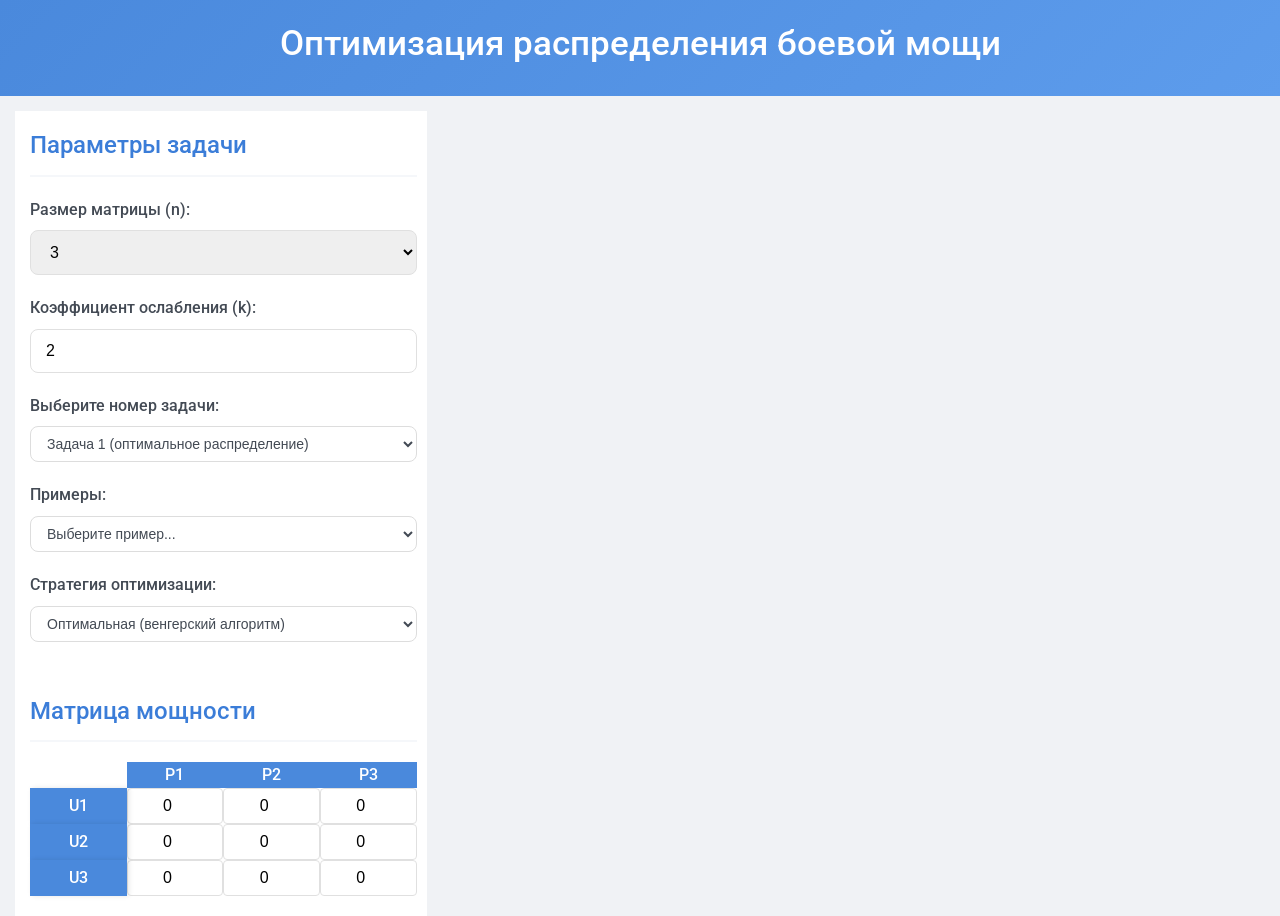
<file: index.html>
<!DOCTYPE html>
<html lang="ru">
<head>
    <meta charset="UTF-8">
    <meta name="viewport" content="width=device-width, initial-scale=1.0">
    <title>Оптимизация распределения боевой мощи</title>
    <link rel="stylesheet" href="https://fonts.googleapis.com/css2?family=Roboto:wght@300;400;500;700&display=swap">
    <script src="https://cdn.plot.ly/plotly-latest.min.js"></script>
    <style>
        :root {
            --primary: #4a89dc;
            --primary-light: #5d9cec;
            --primary-dark: #3b7dd8;
            --secondary: #a0d468;
            --accent: #ed5565;
            --dark: #434a54;
            --light: #f5f7fa;
            --white: #ffffff;
            --shadow-sm: 0 2px 10px rgba(0, 0, 0, 0.08);
            --shadow-md: 0 4px 20px rgba(0, 0, 0, 0.12);
            --radius-sm: 8px;
            --radius-md: 12px;
            --radius-lg: 16px;
        }
    
        * {
            box-sizing: border-box;
            margin: 0;
            padding: 0;
        }
    
        body {
            font-family: 'Roboto', sans-serif;
            height: 100vh;
            overflow: hidden;
            background-color: #f0f2f5;
            color: var(--dark);
            line-height: 1.6;
            padding: 0; /* Убираем padding */
            margin: 0;  /* Убираем margin */
        }

        #app-container {
            display: flex;
            height: 100vh;
            overflow: hidden;
            }
    
        .container {
            max-width: 100%; /* Убираем ограничение по ширине */
            margin: 0;       /* Убираем автоматические отступы */
            border-radius: 0; /* Убираем скругление углов */
            box-shadow: none; /* Убираем тень */
            height: 100vh;
        }
    
        /* Новые стили для обработки больших матриц */
        .matrix-scroll-container {
            max-width: 100%;
            overflow-x: auto;
            margin-bottom: 20px;
            border-radius: var(--radius-sm);
            box-shadow: var(--shadow-sm);
        }
    
        .fixed-header {
            position: sticky;
            top: 0;
            background-color: var(--primary);
            color: white;
            z-index: 10;
        }
    
        .fixed-first-column {
            position: sticky;
            left: 0;
            background-color: var(--white);
            z-index: 5;
            box-shadow: 2px 0 5px rgba(0,0,0,0.1);
        }
    
        .results-scroll-container {
            max-height: 600px;
            overflow-y: auto;
            margin-top: 20px;
            border-radius: var(--radius-sm);
        }
    
        /* Стили для таблиц с большими матрицами */
        .matrix-table,
        .schedule-table {
            max-height: 600px; /* Увеличиваем максимальную высоту таблиц */
            overflow-y: auto;
        }
    
        @media (max-width: 768px) {
            .matrix-table {
                font-size: 0.75rem;
            }
    
            .matrix-table th,
            .matrix-table td {
                padding: 6px;
                min-width: 35px;
            }
        }

        /* Адаптивность */
        @media (max-width: 1200px) {
            .input-section { width: 45%; }
            .results-section { width: 55%; }
        }
    
        header {
            background: linear-gradient(135deg, var(--primary), var(--primary-light));
            color: var(--white);
            padding: 15px 0;
            text-align: center;
        }
    
        h1 {
            font-size: 2.2rem;
            font-weight: 500;
            margin-bottom: 10px;
        }
    
        .subtitle {
            font-size: 1.1rem;
            opacity: 0.9;
            font-weight: 300;
        }
    
        .main-content {
            padding: 15px; /* Уменьшаем отступы */
            display: grid;
            grid-template-columns: 1fr 2fr;
            gap: 15px; /* Уменьшаем промежуток между колонками */
            height: calc(100vh - 80px); /* Учитываем высоту header */
        }
    
        @media (max-width: 900px) {
            .main-content {
                grid-template-columns: 1fr;
            }
        }
    
        /* Обновленные стили для контейнера ввода */
        .input-section {
            width: 100%;
            height: calc(100vh - 95px); /* Учитываем высоту header */
            display: flex;
            flex-direction: column;
            overflow-y: auto;
            overflow-x: hidden;
            background: white;
            padding: 15px;
            padding-right: 10px;
        }

         /* Фиксируем кнопки внизу */
        .buttons-container {
            position: sticky;
            bottom: 0;
            background: white;
            padding: 15px 0;
            margin-top: auto; /* Прижимаем к низу */
            box-shadow: 0 -5px 10px rgba(0,0,0,0.05);
            z-index: 10;
        }

        /* Улучшаем скроллбар */
        .input-section::-webkit-scrollbar {
                width: 8px;
            }

        .input-section::-webkit-scrollbar-track {
            background: #f1f1f1;
            border-radius: 4px;
        }

        .input-section::-webkit-scrollbar-thumb {
            background: #c1c1c1;
            border-radius: 4px;
        }

        .input-section::-webkit-scrollbar-thumb:hover {
            background: #a8a8a8;
        }

        .results-section {
            width: 100%;
            display: flex;
            flex-direction: column;
            overflow-y: auto;
            overflow-x: hidden;
            background: white;
            padding: 15px;
            padding-right: 10px;
            }
                
        h2 {
            font-size: 1.5rem;
            font-weight: 500;
            color: var(--primary-dark);
            margin-bottom: 20px;
            padding-bottom: 10px;
            border-bottom: 2px solid var(--light);
        }
    
        .form-group {
            margin-bottom: 20px;
        }
    
        label {
            display: block;
            font-weight: 500;
            margin-bottom: 8px;
            color: var(--dark);
        }
    
        input, select {
            width: 100%;
            padding: 12px 15px;
            border: 1px solid #e0e0e0;
            border-radius: var(--radius-sm);
            font-size: 1rem;
            transition: all 0.3s ease;
        }
    
        input:focus, select:focus {
            outline: none;
            border-color: var(--primary);
            box-shadow: 0 0 0 3px rgba(74, 137, 220, 0.2);
        }
    
        /* Оптимизация таблицы */
        .matrix-table {
            table-layout: fixed;
            min-width: 100%;
        }
    
        .matrix-table {
            width: 100%;
            border-collapse: separate;
            border-spacing: 0;
            margin-bottom: 20px;
        }
    
        .matrix-table th, 
        .matrix-table td {
            min-width: 50px;
            max-width: 80px;
            overflow: hidden;
            text-overflow: ellipsis;
        }
    
        .matrix-table th {
            background-color: var(--primary);
            color: var(--white);
            font-weight: 500;
        }
    
        .matrix-table td {
            background-color: var(--white);
        }
    
        .matrix-table input {
            width: 100%; /* Заполняем всю ячейку */
            box-sizing: border-box;
            padding: 8px;
            text-align: center;
            border: 1px solid #e0e0e0;
            border-radius: 4px;
        }
        /* Контейнер для больших матриц */
        .matrix-scroll-wrapper {
            max-height: 40vh;
            overflow: auto;
            margin: 15px 0;
            border: 1px solid #eee;
            }
    
        .buttons {
            display: flex;
            gap: 15px;
            margin-top: 20px;
        }
    
        button {
            padding: 12px 24px;
            border: none;
            border-radius: var(--radius-sm);
            font-size: 1rem;
            font-weight: 500;
            cursor: pointer;
            transition: all 0.3s ease;
            flex: 1;
        }
    
        .btn-primary {
            background-color: var(--primary);
            color: var(--white);
        }
    
        .btn-primary:hover {
            background-color: var(--primary-dark);
            transform: translateY(-2px);
            box-shadow: var(--shadow-sm);
        }
    
        .btn-secondary {
            background-color: var(--light);
            color: var(--dark);
        }
    
        .btn-secondary:hover {
            background-color: #e6e9ed;
            transform: translateY(-2px);
            box-shadow: var(--shadow-sm);
        }
    
        /* Results Section */
        .results-container {
            display: none;
        }
    
        .stats-grid {
            display: grid;
            grid-template-columns: repeat(auto-fit, minmax(250px, 1fr));
            gap: 15px;
            margin-bottom: 25px;
            width: 100%;
        }
    
        .stat-card {
            background-color: var(--white);
            border-radius: var(--radius-sm);
            padding: 20px;
            box-shadow: var(--shadow-sm);
            text-align: center;
            min-width: 200px;
            height: 100%;
            display: flex;
            flex-direction: column;
            justify-content: space-between;
            align-items: center;
        }
    
        .stat-value {
            font-size: clamp(1.5rem, 4vw, 2rem);
            font-weight: 700;
            color: var(--primary);
            margin: 10px 0;
        }
    
        .stat-label {
            font-size: clamp(0.8rem, 2vw, 0.9rem);
            color: #777;
            margin-bottom: 5px;
        }
    
        .badge {
            display: inline-block;
            padding: 4px 8px;
            border-radius: 4px;
            font-size: clamp(0.7rem, 1.5vw, 0.8rem);
            font-weight: 500;
            white-space: nowrap;
        }
    
        .badge-primary {
            background-color: var(--primary);
            color: white;
        }
    
        .badge-success {
            background-color: var(--secondary);
            color: white;
        }
    
        .badge-danger {
            background-color: var(--accent);
            color: white;
        }
    
        @media (max-width: 768px) {
            .stats-grid {
                grid-template-columns: repeat(auto-fit, minmax(200px, 1fr));
            }
        }
    
        @media (max-width: 480px) {
            .stats-grid {
                grid-template-columns: 1fr;
            }
    
            .stat-card {
                min-width: 100%;
            }
        }
    
        .viz-container {
            margin-top: 25px;
        }
    
        .plot-container {
            height: 300px;
            margin-bottom: 20px;
            border-radius: var(--radius-sm);
            overflow: hidden;
            box-shadow: var(--shadow-sm);
        }
    
        .schedule-table {
            width: 100%;
            border-collapse: collapse;
            margin-top: 20px;
        }
    
        .schedule-table th, .schedule-table td {
            padding: 12px;
            text-align: left;
            border-bottom: 1px solid #e0e0e0;
        }
    
        .schedule-table th {
            background-color: var(--light);
            font-weight: 500;
        }
    
        .schedule-table tr:hover td {
            background-color: rgba(74, 137, 220, 0.05);
        }
    
        /* Loading overlay */
        .loading-overlay {
            position: fixed;
            top: 0;
            left: 0;
            width: 100%;
            height: 100%;
            background-color: rgba(255, 255, 255, 0.8);
            display: flex;
            justify-content: center;
            align-items: center;
            z-index: 1000;
            display: none;
        }
    
        .loading-content {
            text-align: center;
        }
    
        .spinner {
            border: 5px solid rgba(74, 137, 220, 0.2);
            border-top: 5px solid var(--primary);
            border-radius: 50%;
            width: 50px;
            height: 50px;
            animation: spin 1s linear infinite;
            margin: 0 auto 20px;
        }
    
        @keyframes spin {
            0% { transform: rotate(0deg); }
            100% { transform: rotate(360deg); }
        }
    
        /* Добавляем стили для адаптивности результатов */
        @media (max-width: 1200px) {
            .main-content {
                grid-template-columns: 1fr;
            }
    
            .results-section {
                margin-top: 30px;
            }
        }
    
        @media (max-width: 768px) {
            .plot-container {
                height: 250px;
            }
        }

        @media (max-width: 768px) {
        #app-container { flex-direction: column; }
        .input-section, .results-section {
                width: 100%;
                height: auto;
                max-height: 50vh;
        }
    }   
        /* Стили для выпадающего списка */
        select.form-control {
            width: 100%;
            padding: 8px 12px;
            border: 1px solid #ddd;
            border-radius: var(--radius-sm);
            background-color: white;
            font-size: 14px;
            color: var(--dark);
            cursor: pointer;
            transition: border-color 0.2s, box-shadow 0.2s;
        }
    
        select.form-control:hover {
            border-color: var(--primary-light);
        }
    
        select.form-control:focus {
            border-color: var(--primary);
            box-shadow: 0 0 0 2px rgba(74, 137, 220, 0.1);
            outline: none;
        }
    
        /* Стили для групп в выпадающем списке */
        optgroup {
            font-weight: 600;
            color: var(--primary);
            background-color: var(--light);
            padding: 8px;
        }
    
        option {
            padding: 8px;
            color: var(--dark);
            background-color: white;
        }
    
        option:hover {
            background-color: var(--light);
        }
    </style>     
</head>
<body>
    <div class="container">
        <header>
            <h1>Оптимизация распределения боевой мощи</h1>
        </header>

        <div class="main-content">
            <div class="input-section">
                <h2>Параметры задачи</h2>
                
                <div class="form-group">
                    <label for="matrix-size">Размер матрицы (n):</label>
                    <select id="matrix-size" onchange="resizeMatrix()">
                        <option value="2">2</option>
                        <option value="3" selected>3</option>
                        <option value="4">4</option>
                        <option value="5">5</option>
                        <option value="6">6</option>
                        <option value="7">7</option>
                        <option value="8">8</option>
                        <option value="9">9</option>
                        <option value="10">10</option>
                    </select>
                </div>
                
                <div class="form-group">
                    <label for="k-value">Коэффициент ослабления (k):</label>
                    <input type="number" id="k-value" min="2" max="10" value="2">
                </div>

                <div class="form-group">
                    <label for="task-select">Выберите номер задачи:</label>
                    <select id="task-select" class="form-control">
                        <option value="1" selected>Задача 1 (оптимальное распределение)</option>
                        <option value="2">Задача 2 (модифицированная мощность)</option>
                        <option value="3">Задача 3 / 4 (динамическое распределение)</option>
                    </select>
                </div>
                
                <div class="form-group">
                    <label for="example-select">Примеры:</label>
                    <select id="example-select" class="form-control" onchange="loadExample()">
                        <option value="">Выберите пример...</option>
                        <optgroup label="Матрицы 2x2">
                            <option value="example2x2_1">Пример 1 (2x2) - Базовый</option>
                            <option value="example2x2_2">Пример 2 (2x2) - Повышенная мощность</option>
                        </optgroup>
                        <optgroup label="Матрицы 3x3">
                            <option value="example3x3_1">Пример 3 (3x3) из пособия</option>
                            <option value="example3x3_2">Пример 4 (3x3) - Асимметричный</option>
                        </optgroup>
                        <optgroup label="Матрицы 4x4">
                            <option value="example4x4_1">Пример 5 (4x4) - Симметричный</option>
                            <option value="example4x4_2">Пример 6 (4x4) - Циклический</option>
                        </optgroup>
                        <optgroup label="Матрицы 5x5">
                            <option value="example5x5_1">Пример 7 (5x5) - Циклический</option>
                            <option value="example5x5_2">Пример 8 (5x5) - Разные значения</option>
                        </optgroup>
                        <optgroup label="Матрицы 6x6">
                            <option value="example6x6_1">Пример 9 (6x6) - Сбалансированный</option>
                            <option value="example6x6_2">Пример 10 (6x6) - Высокая мощность</option>
                        </optgroup>
                        <optgroup label="Матрицы 10x10">
                            <option value="example10x10">Пример 12 (10x10) - Большая матрица</option>
                        </optgroup>
                    </select>
                </div>

                <div class="form-group">
                    <label for="strategy-select">Стратегия оптимизации:</label>
                    <select id="strategy-select" class="form-control">
                        <option value="optimal" selected>Оптимальная (венгерский алгоритм)</option>
                        <option value="greedy">Жадная стратегия</option>
                        <option value="quasi">Квазиоптимальная стратегия</option>
                    </select>
                </div>

                <h2 style="margin-top: 30px;">Матрица мощности</h2>
                <div class="matrix-container">
                    <table class="matrix-table" id="matrix-table">
                        <!-- Матрица будет сгенерирована JavaScript -->
                    </table>
                    
                    <div class="buttons">
                        <button class="btn-primary" onclick="calculate()">Рассчитать</button>
                        <button class="btn-secondary" onclick="clearMatrix()">Очистить</button>
                        <button class="btn-tertiary" onclick="compareStrategies()">Сравнить стратегии</button> <!--!!!-->
                    </div>
                </div>
            </div>

            <div class="results-section" id="results-section" style="display: none;">
                <h2>Результаты оптимизации</h2>
                
                <div class="stats-grid">
                    <div class="stat-card">
                        <div class="stat-label">Исходная мощность вражеских отрядов</div>
                        <div class="stat-value" id="initial-power">0</div>
                        <div class="badge badge-primary">Суммарный показатель</div>
                    </div>
                    
                    <div class="stat-card">
                        <div class="stat-label">Итоговая мощность после атаки</div>
                        <div class="stat-value" id="final-power">0</div>
                        <div class="badge badge-success">После оптимизации</div>
                    </div>
                    
                    <div class="stat-card">
                        <div class="stat-label">Эффективность</div>
                        <div class="stat-value" id="efficiency">0%</div>
                        <div class="badge badge-danger">Снижение мощности</div>
                    </div>
                </div>

                <div class="viz-container">
                    <h3>Матрица боевой мощи</h3>
                    <div class="plot-container" id="matrix-plot"></div>
                </div>
            </div>
        </div>
    </div>
    
    <div id="loading" class="loading-overlay">
        <div class="loading-content">
            <div class="spinner"></div>
            <p>Выполняется расчет...</p>
        </div>
    </div>
    
    <script>
        function updatePlotLayout() {
            const plots = ['matrix-plot'];
            plots.forEach(id => {
                Plotly.relayout(id, {
                    autosize: true,
                    margin: {
                        l: 50,
                        r: 30,
                        b: 50,
                        t: 30,
                        pad: 4
                    }
                });
            });

            // Adjust the height of the results section based on the size of the content
            const resultsSection = document.getElementById('results-section');
            const resultHeight = resultsSection.scrollHeight;
            resultsSection.style.maxHeight = `${Math.min(resultHeight, 700)}px`;
        }

        window.addEventListener('resize', updatePlotLayout);

        function initMatrix() {
            const size = parseInt(document.getElementById('matrix-size').value);
            const table = document.getElementById('matrix-table');
            table.innerHTML = '';
    
            // Добавляем класс для скролла при больших матрицах
            if (size > 6) {
                table.parentElement.classList.add('matrix-scroll-container');
            } else {
                table.parentElement.classList.remove('matrix-scroll-container');
            }
    
            let headerRow = table.insertRow();
            headerRow.insertCell();
            for (let j = 0; j < size; j++) {
                const th = document.createElement('th');
                th.textContent = `P${j+1}`;
                th.classList.add('fixed-header');
                headerRow.appendChild(th);
            }
    
            for (let i = 0; i < size; i++) {
                const row = table.insertRow();
                const th = document.createElement('th');
                th.textContent = `U${i+1}`;
                th.classList.add('fixed-first-column');
                row.appendChild(th);
        
                for (let j = 0; j < size; j++) {
                    const cell = row.insertCell();
                    const input = document.createElement('input');
                    input.type = 'number';
                    input.min = '0';
                    input.max = '100';
                    input.value = '0';
                    input.dataset.row = i;
                    input.dataset.col = j;
                    cell.appendChild(input);
                }
            }
        }
        
        function resizeMatrix() {
            initMatrix();
            document.getElementById('results-section').style.display = 'none';
        }
        
        function clearMatrix() {
            const inputs = document.querySelectorAll('#matrix-table input');
            inputs.forEach(input => input.value = '1');
            document.getElementById('k-value').value = '2';
            document.getElementById('example-select').value = '';
            document.getElementById('results-section').style.display = 'none';
            document.getElementById('performance-body').innerHTML = '';
        }
        
        function loadExample() {
            const examples = {
                'example2x2_1': {
                    matrix: [[3, 6], [5, 2]],
                    k: 2
                },
                'example2x2_2': {
                    matrix: [[7, 4], [3, 8]],
                    k: 3
                },
                'example3x3_1': {
                    matrix: [[5, 4, 2], [4, 5, 4], [2, 4, 5]],
                    k: 2
                },
                'example3x3_2': {
                    matrix: [[6, 3, 5], [2, 7, 4], [4, 5, 3]],
                    k: 2
                },
                'example4x4_1': {
                    matrix: [[3, 5, 2, 4], [4, 2, 5, 3], [5, 3, 4, 2], [2, 4, 3, 5]],
                    k: 3
                },
                'example4x4_2': {
                    matrix: [[4, 2, 6, 3], [3, 4, 2, 6], [6, 3, 4, 2], [2, 6, 3, 4]],
                    k: 2
                },
                'example5x5_1': {
                    matrix: [
                        [4, 2, 5, 3, 1],
                        [2, 5, 3, 1, 4],
                        [5, 3, 1, 4, 2],
                        [3, 1, 4, 2, 5],
                        [1, 4, 2, 5, 3]
                    ],
                    k: 2
                },
                'example5x5_2': {
                    matrix: [
                        [6, 3, 4, 2, 5],
                        [4, 5, 2, 6, 3],
                        [2, 6, 5, 3, 4],
                        [5, 2, 3, 4, 6],
                        [3, 4, 6, 5, 2]
                    ],
                    k: 3
                },
                'example6x6_1': {
                    matrix: [
                        [5, 3, 4, 6, 2, 1],
                        [2, 6, 3, 1, 5, 4],
                        [4, 1, 5, 2, 3, 6],
                        [3, 5, 1, 4, 6, 2],
                        [6, 2, 4, 3, 1, 5],
                        [1, 4, 6, 5, 2, 3]
                    ],
                    k: 2
                },
                'example6x6_2': {
                    matrix: [
                        [8, 4, 6, 3, 7, 5],
                        [5, 7, 3, 8, 4, 6],
                        [6, 3, 7, 5, 8, 4],
                        [4, 8, 5, 6, 3, 7],
                        [7, 5, 4, 8, 6, 3],
                        [3, 6, 8, 4, 5, 7]
                    ],
                    k: 3
                },
                'example10x10': {
                    matrix: [
                        [5, 3, 7, 2, 8, 4, 6, 1, 9, 2],
                        [2, 8, 4, 6, 1, 9, 3, 7, 5, 3],
                        [7, 5, 9, 3, 6, 2, 8, 4, 1, 6],
                        [4, 6, 2, 8, 5, 7, 1, 9, 3, 4],
                        [9, 1, 6, 4, 7, 3, 5, 2, 8, 5],
                        [3, 7, 1, 9, 4, 8, 2, 6, 4, 7],
                        [8, 4, 5, 1, 9, 6, 7, 3, 2, 8],
                        [6, 2, 8, 5, 3, 1, 9, 5, 7, 1],
                        [1, 9, 3, 7, 2, 5, 4, 8, 6, 9],
                        [5, 3, 7, 2, 8, 4, 6, 1, 9, 2]
                    ],
                    k: 2
                }
            };
            
            const exampleKey = document.getElementById('example-select').value;
            if (!exampleKey) return;
            
            const example = examples[exampleKey];
            if (!example) {
                console.error('Пример не найден:', exampleKey);
                return;
            }

            // Обновляем размер матрицы и коэффициент k
            document.getElementById('matrix-size').value = example.matrix.length;
            document.getElementById('k-value').value = example.k;
            
            // Пересоздаем матрицу с новым размером
            initMatrix();
            
            // Заполняем значения из примера
            example.matrix.forEach((row, i) => {
                row.forEach((val, j) => {
                    const input = document.querySelector(`input[data-row="${i}"][data-col="${j}"]`);
                    if (input) {
                        input.value = val;
                    }
                });
            });

            // Скрываем результаты при загрузке нового примера
            document.getElementById('results-section').style.display = 'none';
        }

        function calculate() {
            const size = parseInt(document.getElementById('matrix-size').value);
            const k = parseFloat(document.getElementById('k-value').value);
            const strategy = document.getElementById('strategy-select').value;  // Добавлено получение стратегии
    
            const matrix = [];
            for (let i = 0; i < size; i++) {
                const row = [];
                for (let j = 0; j < size; j++) {
                    const input = document.querySelector(`input[data-row="${i}"][data-col="${j}"]`);
                    const value = parseInt(input.value);
                    if (isNaN(value) || value < 0 || value > 100) {
                        alert('Все значения должны быть числами в пределах от 0 до 100');
                        return;
                    }
                    row.push(value);
                }
                matrix.push(row);
            }

            document.getElementById('loading').style.display = 'flex';
            document.getElementById('results-section').style.display = 'none';

            // Отправляем запрос на сервер
            fetch('/calculate', {
                method: 'POST',
                headers: {
                    'Content-Type': 'application/json',
                },
                body: JSON.stringify({
                    matrix: matrix,
                    k: k,
                    mode: 'task' + document.getElementById('task-select').value,
                    strategy: strategy  // Используем полученную стратегию
                })
            })
            .then(response => response.json())
            .then(data => {
                if (data.success) {
                    displayResults(data);
                } else {
                    alert('Ошибка при расчете: ' + data.error);
                }
                document.getElementById('loading').style.display = 'none';
            })
            .catch(error => {
                console.error('Error:', error);
                alert('Произошла ошибка при отправке запроса');
                document.getElementById('loading').style.display = 'none';
            });
        }

        function displayResults(data) {
            try {
                // 1. Проверка входных данных
                if (!data || !data.results || !data.visualizations) {
                    throw new Error("Неполные данные результатов");
                }

                // 2. Безопасное извлечение значений
                const results = data.results;
                const initialPower = parseFloat(results.initial_power) || 1; // Защита от 0
                const totalPower = parseFloat(results.total_power) || 0;
                const efficiency = initialPower > 0 
                    ? (100 * (1 - totalPower / initialPower)).toFixed(1)
                    : "0.0";

                // 3. Обновление основных показателей
                const safeUpdate = (id, value) => {
                    const element = document.getElementById(id);
                    if (element) element.textContent = value;
                };

                safeUpdate('initial-power', initialPower.toFixed(1));
                safeUpdate('final-power', totalPower.toFixed(1));
                safeUpdate('efficiency', efficiency + '%');

                // 4. Отрисовка обязательной матрицы мощности
                const renderMatrixPlot = () => {
                    const container = document.getElementById('matrix-plot');
                    if (!container) return;

                    try {
                        Plotly.purge('matrix-plot');
                        const plotData = JSON.parse(data.visualizations.matrix_plot);
                        Plotly.newPlot('matrix-plot', plotData.data, plotData.layout);
                    } catch (e) {
                        console.error("Ошибка визуализации матрицы:", e);
                        container.innerHTML = '<p class="error">Не удалось отобразить матрицу</p>';
                    }
                };

                // 5. Опциональное отображение расписания атак
                const renderAttackSchedule = () => {
                    const container = document.getElementById('schedule-table');
                    if (!container) return;

                    try {
                        const tbody = container.querySelector('tbody') || container;
                        tbody.innerHTML = '';

                        const schedule = Array.isArray(results.schedule) ? results.schedule : [];
                        const initialMatrix = Array.isArray(results.initial_power_matrix) 
                            ? results.initial_power_matrix 
                            : [];

                        schedule.forEach((targets, j) => {
                            const row = document.createElement('tr');
                            
                            // Период
                            const periodCell = document.createElement('td');
                            periodCell.textContent = j + 1;
                            row.appendChild(periodCell);

                            // Цели
                            const targetsCell = document.createElement('td');
                            targetsCell.textContent = targets.map(t => t + 1).join(', ');
                            row.appendChild(targetsCell);

                            // Эффект
                            const effectCell = document.createElement('td');
                            if (initialMatrix.length > 0) {
                                const effects = targets.map(i => {
                                    const initial = initialMatrix[i]?.[j] || 0;
                                    const current = initial / Math.pow(data.k, 1); // Упрощенный расчет
                                    return `Отр.${i+1}: ${initial.toFixed(1)}→${current.toFixed(1)}`;
                                });
                                effectCell.textContent = effects.join('; ');
                            } else {
                                effectCell.textContent = "Данные не доступны";
                            }
                            row.appendChild(effectCell);

                            tbody.appendChild(row);
                        });
                    } catch (e) {
                        console.error("Ошибка отображения расписания:", e);
                        container.innerHTML = '<p class="error">Ошибка формирования расписания</p>';
                    }
                };

                // 6. Опциональная таблица производительности
                const renderPerformanceTable = () => {
                    const container = document.getElementById('performance-table');
                    if (!container) return;

                    try {
                        const tbody = container.querySelector('tbody') || container;
                        tbody.innerHTML = '';

                        const row = document.createElement('tr');
                        
                        ['matrix_size', 'computation_time', 'operations'].forEach(key => {
                            const cell = document.createElement('td');
                            cell.textContent = results[key] 
                                ? (key === 'computation_time' 
                                    ? parseFloat(results[key]).toFixed(2) 
                                    : results[key])
                                : 'N/A';
                            row.appendChild(cell);
                        });

                        tbody.appendChild(row);
                    } catch (e) {
                        console.error("Ошибка таблицы производительности:", e);
                    }
                };

                // 7. Выполнение всех функций отрисовки
                renderMatrixPlot();
                renderAttackSchedule();
                renderPerformanceTable();

                // 8. Показываем результаты
                const resultsSection = document.getElementById('results-section');
                if (resultsSection) {
                    resultsSection.style.display = 'block';
                    updatePlotLayout();
                }

            } catch (error) {
                console.error("Критическая ошибка в displayResults:", error);
                alert("Произошла ошибка при отображении результатов. Проверьте консоль для деталей.");
            }
        }
        
        function compareStrategies() {
            const size = parseInt(document.getElementById('matrix-size').value);
            const k = parseFloat(document.getElementById('k-value').value);
            const mode = 'task' + document.getElementById('task-select').value;

            const matrix = [];
            for (let i = 0; i < size; i++) {
                const row = [];
                for (let j = 0; j < size; j++) {
                    const input = document.querySelector(`input[data-row="${i}"][data-col="${j}"]`);
                    row.push(parseInt(input.value));
                }
                matrix.push(row);
            }

            document.getElementById('loading').style.display = 'flex';
            
            // Запросы для всех стратегий
            const strategies = ['optimal', 'greedy', 'quasi'];
            const requests = strategies.map(strategy => {
                // Замеряем время выполнения на клиенте
                const startTime = performance.now();
                
                return fetch('/calculate', {
                    method: 'POST',
                    headers: {'Content-Type': 'application/json'},
                    body: JSON.stringify({matrix, k, mode, strategy})
                })
                .then(res => res.json())
                .then(data => {
                    const endTime = performance.now();
                    const executionTime = endTime - startTime;
                    
                    return {
                        ...data,
                        clientComputationTime: executionTime
                    };
                });
            });

            Promise.all(requests)
                .then(results => {
                    displayComparison(results);
                    document.getElementById('loading').style.display = 'none';
                })
                .catch(error => {
                    console.error('Error:', error);
                    document.getElementById('loading').style.display = 'none';
                });
        }
        
        function displayComparison(results) {
            const comparisonDiv = document.createElement('div');
            comparisonDiv.id = 'strategy-comparison';
            comparisonDiv.className = 'comparison-container';
            
            // Заголовок
            const title = document.createElement('h3');
            title.textContent = 'Сравнение стратегий';
            comparisonDiv.appendChild(title);

            // Таблица сравнения
            const table = document.createElement('table');
            table.className = 'comparison-table';
            
            // Заголовки столбцов
            const headerRow = document.createElement('tr');
            ['Стратегия', 'Итоговая мощность', 'Эффективность', 'Время (мс)'].forEach(text => {
                const th = document.createElement('th');
                th.textContent = text;
                headerRow.appendChild(th);
            });
            table.appendChild(headerRow);

            // Данные
            const strategyNames = {
                'optimal': 'Оптимальная (венгерский алгоритм)',
                'greedy': 'Жадная стратегия'    , 
                'quasi': 'Квазиоптимальная стратегия'
            };

            results.forEach(data => {
                const row = document.createElement('tr');
                
                // Название стратегии
                const strategyCell = document.createElement('td');
                strategyCell.textContent = strategyNames[data.results.strategy];
                row.appendChild(strategyCell);

                // Итоговая мощность
                const powerCell = document.createElement('td');
                powerCell.textContent = data.results.total_power.toFixed(2);
                powerCell.className = 'numeric-value';
                row.appendChild(powerCell);

                // Эффективность
                const effCell = document.createElement('td');
                const initialPower = data.results.initial_power || 1;
                const efficiency = 100 * (1 - data.results.total_power / initialPower);
                effCell.textContent = efficiency.toFixed(1) + '%';
                effCell.className = 'numeric-value';
                row.appendChild(effCell);

                // Время
                const timeCell = document.createElement('td');
                const time = data.results.computation_time || data.clientComputationTime;
                timeCell.textContent = time.toFixed(2);
                timeCell.className = 'numeric-value';
                row.appendChild(timeCell);

                table.appendChild(row);
            });

            // Добавляем пояснение для малых матриц
            if (results[0].results.matrix_size <= 3) {
                const explanation = document.createElement('p');
                explanation.style.fontStyle = 'italic';
                explanation.style.color = '#666';
                explanation.textContent = 'Примечание: для малых матриц (2x2, 3x3) все стратегии могут давать одинаковые результаты, так как количество возможных комбинаций ограничено. Различия становятся заметны на матрицах 4x4 и больше.';
                comparisonDiv.appendChild(explanation);
            }

            comparisonDiv.appendChild(table);
            
            // Удаляем предыдущее сравнение (если было)
            const oldComparison = document.getElementById('strategy-comparison');
            if (oldComparison) oldComparison.remove();
            
            // Добавляем в раздел результатов
            const resultsSection = document.getElementById('results-section');
            resultsSection.insertBefore(comparisonDiv, resultsSection.firstChild);
            resultsSection.style.display = 'block';
        }
        document.addEventListener('DOMContentLoaded', initMatrix);
    </script>
</body>
</html>
</file>
